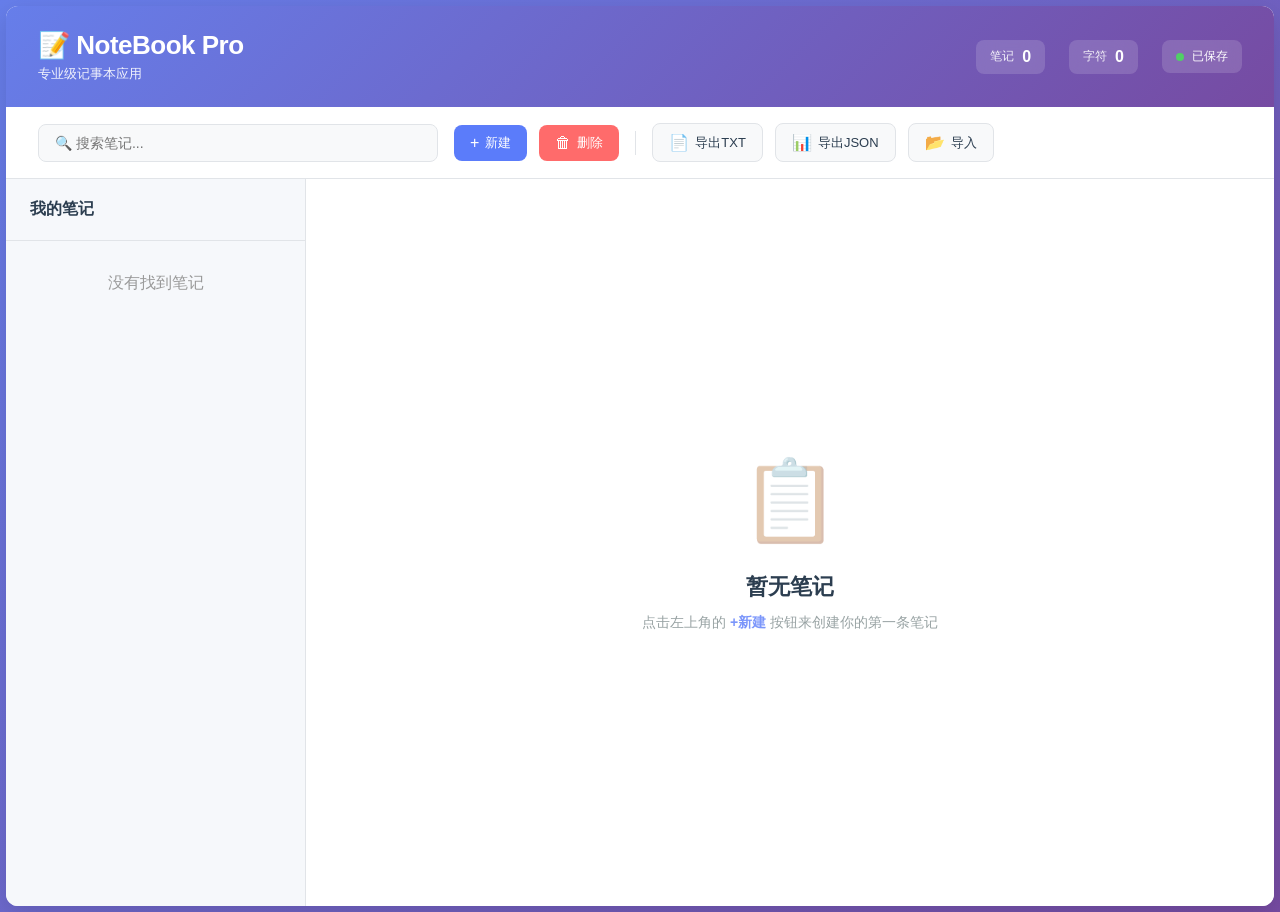
<file: index.html>
<!DOCTYPE html>
<html lang="zh-CN">
  <head>
    <meta charset="UTF-8" />
    <meta name="viewport" content="width=device-width, initial-scale=1.0" />
    <meta
      name="google-site-verification"
      content="google923d3d0d4c58acf0.html"
    />
    <title>NoteBook Pro - 专业记事本</title>
    <meta
      name="description"
      content="NoteBook Pro - 专业级在线记事本应用。支持自动保存、标签分类、多种格式导出（TXT/JSON）、实时保存状态、文本格式化等功能。完全免费使用，无需注册。"
    />
    <meta
      name="keywords"
      content="记事本,笔记应用,在线记事本,免费笔记,文本编辑器,笔记软件,云笔记"
    />
    <meta name="author" content="NoteBook Pro" />
    <meta property="og:title" content="NoteBook Pro - 专业记事本应用" />
    <meta
      property="og:description"
      content="免费在线记事本，支持自动保存、标签分类、多格式导出。随时随地记录你的想法。"
    />
    <meta property="og:url" content="https://wlnotepad-pro.netlify.app/" />
    <meta property="og:type" content="website" />
    <meta name="theme-color" content="#5b7cfa" />
    <link rel="stylesheet" href="styles.css" />
  </head>
  <body>
    <div class="app-wrapper">
      <!-- 头部 -->
      <header class="header">
        <div class="header-left">
          <h1 class="app-title">📝 NoteBook Pro</h1>
          <p class="app-subtitle">专业级记事本应用</p>
        </div>
        <div class="header-stats">
          <div class="stat-item">
            <span class="stat-label">笔记</span>
            <span class="stat-value" id="noteCount">0</span>
          </div>
          <div class="stat-item">
            <span class="stat-label">字符</span>
            <span class="stat-value" id="charCount">0</span>
          </div>
          <div class="stat-item" id="saveStatus" class="save-status">
            <span class="status-dot"></span>
            <span class="status-text">已保存</span>
          </div>
        </div>
      </header>

      <!-- 工具栏 -->
      <div class="toolbar">
        <div class="toolbar-search">
          <input
            type="text"
            id="searchInput"
            class="search-input"
            placeholder="🔍 搜索笔记..."
          />
        </div>
        <div class="toolbar-actions">
          <button id="newNoteBtn" class="btn btn-primary" title="新建笔记">
            <span class="btn-icon">+</span>
            <span class="btn-text">新建</span>
          </button>
          <button
            id="deleteNoteBtn"
            class="btn btn-danger"
            title="删除当前笔记"
          >
            <span class="btn-icon">🗑</span>
            <span class="btn-text">删除</span>
          </button>
          <div class="toolbar-divider"></div>
          <button
            id="exportTxtBtn"
            class="btn btn-secondary"
            title="导出为文本"
          >
            <span class="btn-icon">📄</span>
            <span class="btn-text">导出TXT</span>
          </button>
          <button
            id="exportJsonBtn"
            class="btn btn-secondary"
            title="导出为JSON"
          >
            <span class="btn-icon">📊</span>
            <span class="btn-text">导出JSON</span>
          </button>
          <button id="importBtn" class="btn btn-secondary" title="导入笔记">
            <span class="btn-icon">📂</span>
            <span class="btn-text">导入</span>
          </button>
          <input
            type="file"
            id="importFile"
            accept=".json"
            style="display: none"
          />
        </div>
      </div>

      <!-- 主容器 -->
      <div class="main-content">
        <!-- 左侧侧边栏 -->
        <aside class="sidebar">
          <div class="sidebar-header">
            <h2>我的笔记</h2>
          </div>
          <div id="notesList" class="notes-list"></div>
        </aside>

        <!-- 右侧编辑区 -->
        <main class="editor-area">
          <!-- 空状态 -->
          <div id="emptyState" class="empty-state">
            <div class="empty-icon">📋</div>
            <h2>暂无笔记</h2>
            <p>点击左上角的 <strong>+新建</strong> 按钮来创建你的第一条笔记</p>
          </div>

          <!-- 编辑器 -->
          <div
            id="editorContainer"
            class="editor-container"
            style="display: none"
          >
            <!-- 标题栏 -->
            <div class="editor-title-bar">
              <input
                type="text"
                id="noteTitle"
                class="note-title"
                placeholder="输入笔记标题..."
              />
              <div class="title-bar-info">
                <span id="createdTime" class="time-info">创建: -</span>
                <span id="modifiedTime" class="time-info">修改: -</span>
              </div>
            </div>

            <!-- 编辑工具栏 -->
            <div class="editor-toolbar">
              <div class="toolbar-group">
                <button class="tool-btn" id="boldBtn" title="粗体 Ctrl+B">
                  <strong>B</strong>
                </button>
                <button class="tool-btn" id="italicBtn" title="斜体 Ctrl+I">
                  <em>I</em>
                </button>
                <button
                  class="tool-btn"
                  id="underlineBtn"
                  title="下划线 Ctrl+U"
                >
                  <u>U</u>
                </button>
              </div>
              <div class="toolbar-divider"></div>
              <div class="toolbar-group">
                <button class="tool-btn" id="codeBtn" title="代码">
                  &lt;/&gt;
                </button>
                <button class="tool-btn" id="quoteBtn" title="引用">
                  &quot;
                </button>
                <button class="tool-btn" id="h1Btn" title="标题 H1">H1</button>
              </div>
              <div class="toolbar-divider"></div>
              <div class="toolbar-group">
                <button
                  class="tool-btn"
                  id="clearFormattingBtn"
                  title="清除格式"
                >
                  Aa
                </button>
              </div>
              <div class="spacer"></div>
              <div class="toolbar-group">
                <button class="tool-btn" id="wordCountBtn" title="字数统计">
                  📊
                </button>
              </div>
            </div>

            <!-- 编辑区 -->
            <textarea
              id="noteContent"
              class="note-content"
              placeholder="开始输入你的笔记..."
            ></textarea>

            <!-- 底部栏 -->
            <div class="editor-footer">
              <div class="footer-left">
                <div class="tags-container">
                  <input
                    type="text"
                    id="tagsInput"
                    class="tags-input"
                    placeholder="添加标签（用逗号分隔）"
                  />
                  <div id="tagsList" class="tags-list"></div>
                </div>
              </div>
              <div class="footer-right">
                <div class="color-picker-group">
                  <span class="color-label">背景色:</span>
                  <div class="color-picker">
                    <div
                      class="color-option"
                      data-color="white"
                      title="白色"
                      style="background-color: #ffffff; border: 2px solid #ddd"
                    ></div>
                    <div
                      class="color-option"
                      data-color="yellow"
                      title="黄色"
                      style="background-color: #fffacd"
                    ></div>
                    <div
                      class="color-option"
                      data-color="pink"
                      title="粉色"
                      style="background-color: #ffe4e1"
                    ></div>
                    <div
                      class="color-option"
                      data-color="blue"
                      title="蓝色"
                      style="background-color: #e6f2ff"
                    ></div>
                    <div
                      class="color-option"
                      data-color="green"
                      title="绿色"
                      style="background-color: #f0fff0"
                    ></div>
                    <div
                      class="color-option"
                      data-color="purple"
                      title="紫色"
                      style="background-color: #f3e5f5"
                    ></div>
                  </div>
                </div>
              </div>
            </div>
          </div>
        </main>
      </div>
    </div>

    <!-- 消息提示 -->
    <div id="toast" class="toast"></div>

    <script src="script.js"></script>
  </body>
</html>
</file>
<file: styles.css>
* {
  margin: 0;
  padding: 0;
  box-sizing: border-box;
}

:root {
  --primary-color: #5b7cfa;
  --primary-dark: #4c6ef5;
  --danger-color: #ff6b6b;
  --success-color: #51cf66;
  --text-primary: #2c3e50;
  --text-secondary: #7f8c8d;
  --border-color: #e1e4e8;
  --bg-primary: #ffffff;
  --bg-secondary: #f6f8fb;
  --bg-light: #f8f9fa;
  --shadow-sm: 0 1px 3px rgba(0, 0, 0, 0.05);
  --shadow-md: 0 4px 12px rgba(0, 0, 0, 0.08);
  --shadow-lg: 0 8px 24px rgba(0, 0, 0, 0.12);
}

body {
  font-family: -apple-system, BlinkMacSystemFont, "Segoe UI", "Roboto", "Oxygen",
    "Ubuntu", "Cantarell", sans-serif;
  background: linear-gradient(135deg, #667eea 0%, #764ba2 100%);
  min-height: 100vh;
  color: var(--text-primary);
  overflow: hidden;
}

.app-wrapper {
  display: flex;
  flex-direction: column;
  height: 100vh;
  background: var(--bg-primary);
  margin: 6px;
  border-radius: 12px;
  box-shadow: var(--shadow-lg);
  overflow: hidden;
}

/* ====== 头部样式 ====== */
.header {
  background: linear-gradient(135deg, #667eea 0%, #764ba2 100%);
  color: white;
  padding: 24px 32px;
  display: flex;
  justify-content: space-between;
  align-items: center;
  box-shadow: var(--shadow-md);
}

.header-left h1.app-title {
  font-size: 26px;
  font-weight: 700;
  margin: 0;
  letter-spacing: -0.5px;
}

.header-left .app-subtitle {
  font-size: 13px;
  opacity: 0.9;
  margin-top: 4px;
  font-weight: 400;
}

.header-stats {
  display: flex;
  gap: 24px;
  align-items: center;
}

.stat-item {
  display: flex;
  align-items: center;
  gap: 8px;
  background: rgba(255, 255, 255, 0.15);
  padding: 8px 14px;
  border-radius: 8px;
  backdrop-filter: blur(10px);
}

.stat-label {
  font-size: 12px;
  opacity: 0.9;
  font-weight: 500;
}

.stat-value {
  font-size: 16px;
  font-weight: 700;
}

.save-status {
  gap: 6px !important;
  background: rgba(81, 207, 102, 0.2) !important;
}

.status-dot {
  width: 8px;
  height: 8px;
  border-radius: 50%;
  background: #51cf66;
  animation: pulse 2s infinite;
}

@keyframes pulse {
  0%,
  100% {
    opacity: 1;
  }
  50% {
    opacity: 0.5;
  }
}

.status-text {
  font-size: 12px;
  font-weight: 500;
}

/* ====== 工具栏样式 ====== */
.toolbar {
  display: flex;
  gap: 16px;
  padding: 16px 32px;
  background: var(--bg-primary);
  border-bottom: 1px solid var(--border-color);
  align-items: center;
}

.toolbar-search {
  flex: 1;
  max-width: 400px;
}

.search-input {
  width: 100%;
  padding: 10px 16px;
  border: 1px solid var(--border-color);
  border-radius: 8px;
  font-size: 14px;
  transition: all 0.3s ease;
  background: var(--bg-light);
}

.search-input:focus {
  outline: none;
  border-color: var(--primary-color);
  background: var(--bg-primary);
  box-shadow: 0 0 0 4px rgba(91, 124, 250, 0.1);
}

.toolbar-actions {
  display: flex;
  gap: 12px;
  align-items: center;
}

.toolbar-divider {
  width: 1px;
  height: 24px;
  background: var(--border-color);
}

.btn {
  display: flex;
  align-items: center;
  gap: 6px;
  padding: 9px 16px;
  border: none;
  border-radius: 8px;
  cursor: pointer;
  font-size: 13px;
  font-weight: 500;
  transition: all 0.3s ease;
  white-space: nowrap;
}

.btn-primary {
  background: var(--primary-color);
  color: white;
}

.btn-primary:hover {
  background: var(--primary-dark);
  box-shadow: var(--shadow-md);
  transform: translateY(-2px);
}

.btn-danger {
  background: var(--danger-color);
  color: white;
}

.btn-danger:hover {
  background: #ff5252;
  box-shadow: var(--shadow-md);
  transform: translateY(-2px);
}

.btn-secondary {
  background: var(--bg-light);
  color: var(--text-primary);
  border: 1px solid var(--border-color);
}

.btn-secondary:hover {
  background: var(--bg-secondary);
  border-color: var(--primary-color);
  color: var(--primary-color);
  box-shadow: var(--shadow-sm);
}

.btn-icon {
  font-size: 16px;
}

.btn-text {
  display: none;
}

@media (min-width: 1024px) {
  .btn-text {
    display: inline;
  }
}

/* ====== 主容器 ====== */
.main-content {
  display: flex;
  flex: 1;
  overflow: hidden;
  gap: 0;
}

/* ====== 侧边栏 ====== */
.sidebar {
  width: 300px;
  background: var(--bg-secondary);
  border-right: 1px solid var(--border-color);
  display: flex;
  flex-direction: column;
  overflow: hidden;
}

.sidebar-header {
  padding: 20px 24px;
  border-bottom: 1px solid var(--border-color);
}

.sidebar-header h2 {
  font-size: 16px;
  font-weight: 700;
  color: var(--text-primary);
}

.notes-list {
  flex: 1;
  overflow-y: auto;
  padding: 12px;
}

.note-item {
  padding: 14px;
  margin-bottom: 8px;
  background: var(--bg-primary);
  border: 1px solid var(--border-color);
  border-radius: 8px;
  cursor: pointer;
  transition: all 0.3s ease;
}

.note-item:hover {
  border-color: var(--primary-color);
  box-shadow: var(--shadow-sm);
  transform: translateX(4px);
}

.note-item.active {
  background: var(--primary-color);
  color: white;
  border-color: var(--primary-color);
}

.note-item.active .note-item-title,
.note-item.active .note-item-preview,
.note-item.active .note-item-date {
  color: white;
  opacity: 0.95;
}

.note-item-title {
  font-weight: 600;
  font-size: 14px;
  margin-bottom: 6px;
  white-space: nowrap;
  overflow: hidden;
  text-overflow: ellipsis;
}

.note-item-preview {
  font-size: 12px;
  opacity: 0.7;
  white-space: nowrap;
  overflow: hidden;
  text-overflow: ellipsis;
  margin-bottom: 6px;
}

.note-item-date {
  font-size: 11px;
  opacity: 0.5;
}

/* ====== 编辑区 ====== */
.editor-area {
  flex: 1;
  display: flex;
  flex-direction: column;
  background: var(--bg-primary);
  overflow: hidden;
}

.empty-state {
  display: flex;
  flex-direction: column;
  justify-content: center;
  align-items: center;
  height: 100%;
  color: var(--text-secondary);
  padding: 40px;
  text-align: center;
}

.empty-icon {
  font-size: 80px;
  margin-bottom: 24px;
  opacity: 0.4;
}

.empty-state h2 {
  font-size: 22px;
  margin-bottom: 12px;
  color: var(--text-primary);
}

.empty-state p {
  font-size: 14px;
  opacity: 0.8;
  max-width: 300px;
}

.empty-state strong {
  color: var(--primary-color);
  font-weight: 600;
}

.editor-container {
  display: flex;
  flex-direction: column;
  height: 100%;
  padding: 0;
  gap: 0;
}

/* ====== 编辑器标题栏 ====== */
.editor-title-bar {
  padding: 24px 32px 16px;
  border-bottom: 1px solid var(--border-color);
  background: var(--bg-primary);
}

.note-title {
  width: 100%;
  font-size: 28px;
  font-weight: 700;
  border: none;
  outline: none;
  background: transparent;
  color: var(--text-primary);
  margin-bottom: 12px;
  padding: 0;
  letter-spacing: -0.5px;
}

.note-title::placeholder {
  color: var(--text-secondary);
  opacity: 0.5;
}

.title-bar-info {
  display: flex;
  gap: 24px;
}

.time-info {
  font-size: 12px;
  color: var(--text-secondary);
  font-weight: 500;
}

/* ====== 编辑工具栏 ====== */
.editor-toolbar {
  display: flex;
  flex-wrap: wrap;
  gap: 8px;
  padding: 12px 32px;
  background: var(--bg-light);
  border-bottom: 1px solid var(--border-color);
  align-items: center;
}

.toolbar-group {
  display: flex;
  gap: 4px;
  align-items: center;
}

.tool-btn {
  width: 36px;
  height: 36px;
  display: flex;
  align-items: center;
  justify-content: center;
  border: 1px solid var(--border-color);
  background: var(--bg-primary);
  border-radius: 6px;
  cursor: pointer;
  font-size: 14px;
  font-weight: 500;
  transition: all 0.2s ease;
  color: var(--text-primary);
}

.tool-btn:hover {
  border-color: var(--primary-color);
  color: var(--primary-color);
  background: rgba(91, 124, 250, 0.05);
}

.tool-btn.active {
  background: var(--primary-color);
  color: white;
  border-color: var(--primary-color);
}

.toolbar-divider {
  width: 1px;
  height: 24px;
  background: var(--border-color);
  margin: 0 4px;
}

.spacer {
  flex: 1;
}

/* ====== 编辑区 (文本框) ====== */
.note-content {
  flex: 1;
  padding: 32px;
  border: none;
  background: var(--bg-primary);
  font-size: 16px;
  font-family: "Monaco", "Menlo", "Ubuntu Mono", "Courier New", monospace;
  resize: none;
  line-height: 1.8;
  color: var(--text-primary);
  overflow-y: auto;
  outline: none;
}

.note-content::placeholder {
  color: var(--text-secondary);
  opacity: 0.4;
}

/* ====== 编辑器底部栏 ====== */
.editor-footer {
  display: flex;
  gap: 24px;
  padding: 16px 32px;
  background: var(--bg-light);
  border-top: 1px solid var(--border-color);
  align-items: flex-start;
}

.footer-left {
  flex: 1;
}

.footer-right {
  display: flex;
  align-items: center;
  gap: 16px;
}

.tags-container {
  display: flex;
  flex-direction: column;
  gap: 8px;
}

.tags-input {
  width: 100%;
  padding: 10px 12px;
  border: 1px solid var(--border-color);
  border-radius: 6px;
  font-size: 13px;
  background: var(--bg-primary);
  color: var(--text-primary);
  transition: all 0.2s ease;
}

.tags-input:focus {
  outline: none;
  border-color: var(--primary-color);
  box-shadow: 0 0 0 3px rgba(91, 124, 250, 0.1);
}

.tags-list {
  display: flex;
  flex-wrap: wrap;
  gap: 8px;
}

.tag {
  background: var(--primary-color);
  color: white;
  padding: 6px 12px;
  border-radius: 16px;
  font-size: 12px;
  font-weight: 500;
  display: flex;
  align-items: center;
  gap: 6px;
  transition: all 0.2s ease;
}

.tag:hover {
  background: var(--primary-dark);
  box-shadow: var(--shadow-sm);
}

.tag-remove {
  cursor: pointer;
  font-weight: 700;
  opacity: 0.8;
  margin-left: 4px;
}

.tag-remove:hover {
  opacity: 1;
}

.color-picker-group {
  display: flex;
  align-items: center;
  gap: 12px;
}

.color-label {
  font-size: 13px;
  font-weight: 600;
  color: var(--text-primary);
}

.color-picker {
  display: flex;
  gap: 8px;
}

.color-option {
  width: 32px;
  height: 32px;
  border-radius: 6px;
  cursor: pointer;
  transition: all 0.2s ease;
  border: 2px solid transparent;
  box-shadow: var(--shadow-sm);
}

.color-option:hover {
  transform: scale(1.15);
  border-color: var(--text-secondary);
}

.color-option.active {
  border-color: var(--primary-color);
  transform: scale(1.15);
  box-shadow: 0 0 0 3px rgba(91, 124, 250, 0.2);
}

/* ====== 消息提示 ====== */
.toast {
  position: fixed;
  bottom: 24px;
  right: 24px;
  padding: 16px 24px;
  background: var(--success-color);
  color: white;
  border-radius: 8px;
  font-size: 14px;
  font-weight: 500;
  box-shadow: var(--shadow-lg);
  opacity: 0;
  transition: all 0.3s ease;
  pointer-events: none;
  z-index: 1000;
}

.toast.show {
  opacity: 1;
  pointer-events: all;
  animation: slideIn 0.3s ease;
}

@keyframes slideIn {
  from {
    transform: translateY(20px);
    opacity: 0;
  }
  to {
    transform: translateY(0);
    opacity: 1;
  }
}

.toast.success {
  background: var(--success-color);
}

.toast.error {
  background: var(--danger-color);
}

.toast.info {
  background: var(--primary-color);
}

/* ====== 滚动条美化 ====== */
::-webkit-scrollbar {
  width: 8px;
  height: 8px;
}

::-webkit-scrollbar-track {
  background: transparent;
}

::-webkit-scrollbar-thumb {
  background: var(--border-color);
  border-radius: 4px;
}

::-webkit-scrollbar-thumb:hover {
  background: var(--text-secondary);
}

/* ====== 响应式设计 ====== */
@media (max-width: 1024px) {
  .sidebar {
    width: 280px;
  }

  .btn-text {
    display: none;
  }
}

@media (max-width: 768px) {
  .app-wrapper {
    margin: 0;
    border-radius: 0;
  }

  .header {
    padding: 16px;
    flex-direction: column;
    gap: 16px;
    align-items: flex-start;
  }

  .header-stats {
    width: 100%;
    justify-content: space-between;
  }

  .toolbar {
    flex-direction: column;
    padding: 12px;
    gap: 12px;
  }

  .toolbar-search {
    max-width: 100%;
  }

  .toolbar-actions {
    width: 100%;
  }

  .main-content {
    flex-direction: column;
  }

  .sidebar {
    width: 100%;
    height: 200px;
    border-right: none;
    border-bottom: 1px solid var(--border-color);
  }

  .editor-title-bar,
  .editor-toolbar,
  .editor-footer {
    padding-left: 16px;
    padding-right: 16px;
  }

  .note-content {
    padding: 16px;
  }

  .note-title {
    font-size: 22px;
  }
}
</file>
